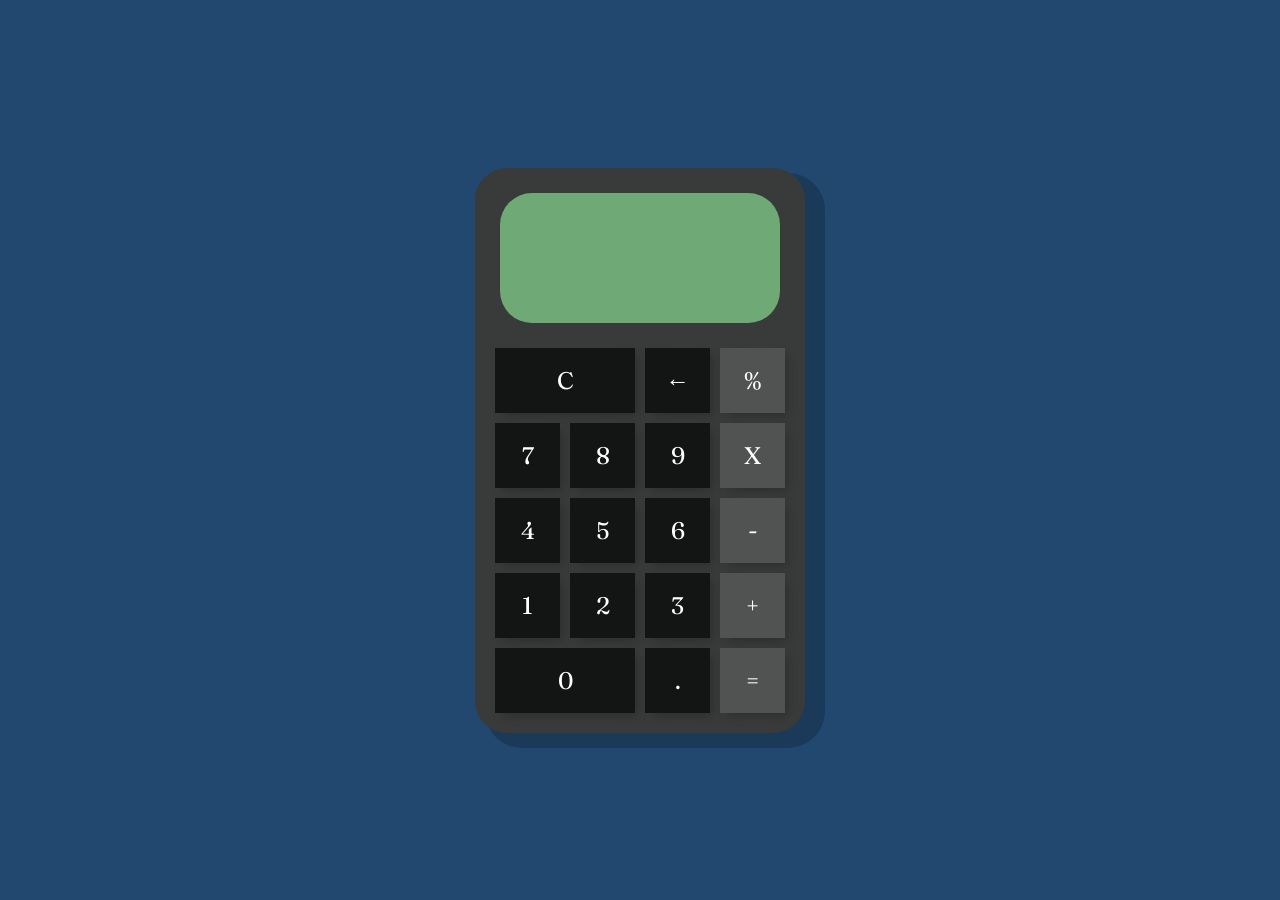
<file: Calculadora/index.html>
<!DOCTYPE html>
<html lang="en">
<head>
    <meta charset="UTF-8">
    <meta name="viewport" content="width=device-width, initial-scale=1.0">
    <title>Calculadora</title>
    <link href="https://fonts.googleapis.com/css2?family=Fraunces&display=swap" rel="stylesheet">
    <link href="style.css" rel="stylesheet" />
    <script src="Display.js" type="text/javascript"></script>
    <script src="Calculadora.js" type="text/javascript"></script>
    <script src="script.js" type="text/javascript" defer></script>
</head>
<body>
    <div class="container">
        <div class="calculadora">
            <div class="display">
                <div id="valor-anterior"></div>
                <div id="valor-actual"></div>
            </div>
            <button class="col-2" onclick="display.borrarTodo()">C</button>
            <button onclick="display.borrar()">&larr;</button>
            <button class="operador" value="dividir">%</button>
            <button class="numero">7</button>
            <button class="numero">8</button>
            <button class="numero">9</button>
            <button class="operador" value="multiplicar">X</button>
            <button class="numero">4</button>
            <button class="numero">5</button>
            <button class="numero">6</button>
            <button class="operador" value="restar">-</button>
            <button class="numero">1</button>
            <button class="numero">2</button>
            <button class="numero">3</button>
            <button class="operador" value="sumar">+</button>
            <button class="col-2 numero">0</button>
            <button class="numero">.</button>
            <button class="operador" value="igual">=</button>
        </div>
    </div>
</body>
</html>
</file>
<file: Calculadora/style.css>
* {
    font-family: 'Fraunces', serif;
    color: #fff;
}

body {
    margin: 0;
    background-color: #224870;
}

.container {
    display: flex;
    justify-content: center;
    align-items: center;
    height: 100vh;
}

.calculadora {
    display: grid;
    grid-template-columns: repeat(4, 75px);
    grid-template-rows: 160px repeat(5, 75px);
    background-color: #393a3a;
    padding: 15px;
    border-radius: 32px;
    box-shadow: 15px 10px 0px 5px #00000033;
}

button {
    cursor: pointer;
    margin: 5px;
    padding: 0;
    font-size: 1.5em;
    border: none;
    background-color: #131414;
    box-shadow: 5px 5px 10px -3px #00000040;
}

button:active {
    background-color: #686969;
}

button:focus {
    outline: none;
}

.operador{
    cursor: pointer;
    margin: 5px;
    padding: 0;
    font-size: 1.5em;
    border: none;
    background-color: #515252;
    box-shadow: 5px 5px 10px -3px #00000040;
}

.col-2 {
    grid-column: span 2;
}

.display {
    grid-column: 1 / -1;
    padding: 16px;
    display: flex;
    margin: 10px 10px 20px;
    flex-direction: column;
    align-items: flex-end;
    background-color: #6faa76;
    border-radius: 32px;
    text-align: right;
    justify-content: space-between;
    word-break: break-all;
    
}

#valor-actual {
    font-size: 1.5em;
}

#valor-anterior {
    font-size: 2em;
}
</file>
